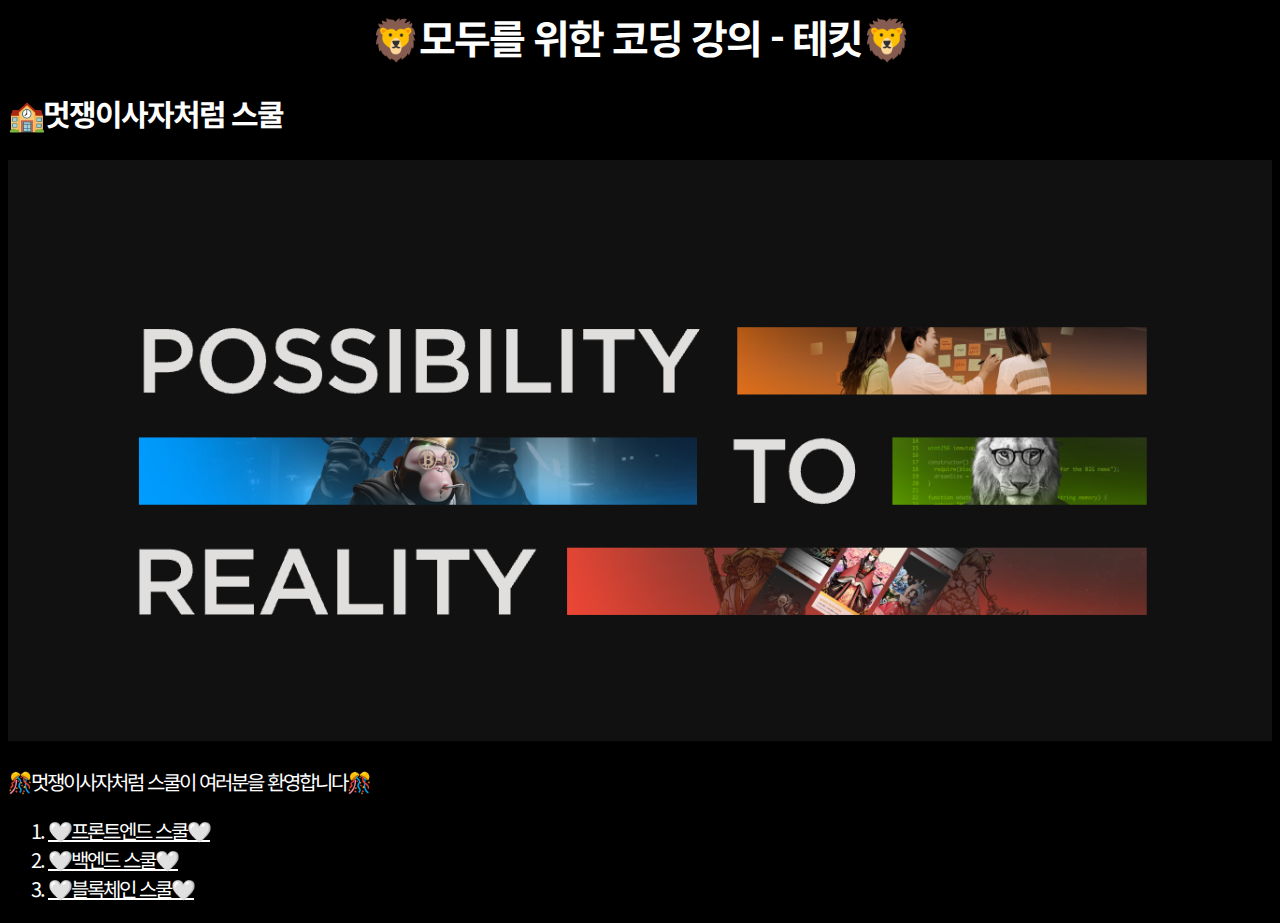
<file: index.html>
<!DOCTYPE html>
<html lang="ko">

<head>
    <meta charset="UTF-8">
    <meta http-equiv="X-UA-Compatible" content="IE=edge">
    <meta name="viewport" content="width=device-width, initial-scale=1.0">
    <title>멋쟁이사자처럼:)</title>

    <link rel="stylesheet" href="./style.css">


    <meta property="og:title" content="멋쟁이사자처럼🦁🖤">
    <meta property="og:description" content="멋쟁이사자처럼과 함께한 ran's page">
    <meta property="og:image" content="./image.JPEG">
    <link rel="preconnect" href="https://fonts.googleapis.com">
    <link rel="preconnect" href="https://fonts.gstatic.com" crossorigin>
    <link href="https://fonts.googleapis.com/css2?family=Noto+Sans+KR&display=swap" rel="stylesheet">


</head>

<body>

    <h1>🦁모두를 위한 코딩 강의 - 테킷🦁</h1>
    <div>
        <h2>🏫멋쟁이사자처럼 스쿨</h2>
    </div>

    <div class="container">
        <img src="black.png" alt="my image">
    </div>


    <div>
        <p>🎊멋쟁이사자처럼 스쿨이 여러분을 환영합니다🎊</p>

        <ol>
            <li><a href="https://techit.education/?utm_source=naver&utm_medium=bsa_PC&utm_campaign=naver_bsa_Ondemand&utm_term=%ED%85%8C%ED%82%B7&utm_content=homeilnk
                " target="_blank">🤍프론트엔드 스쿨🤍</a></li>
            <li><a href="https://techit.education/?utm_source=naver&utm_medium=bsa_PC&utm_campaign=naver_bsa_Ondemand&utm_term=%ED%85%8C%ED%82%B7&utm_content=homeilnk
                " target="_blank">🤍백엔드 스쿨🤍</a></li>
            <li><a href="#">🤍블록체인 스쿨🤍</a></li>
        </ol>
    </div>

</body>

</html>
</file>
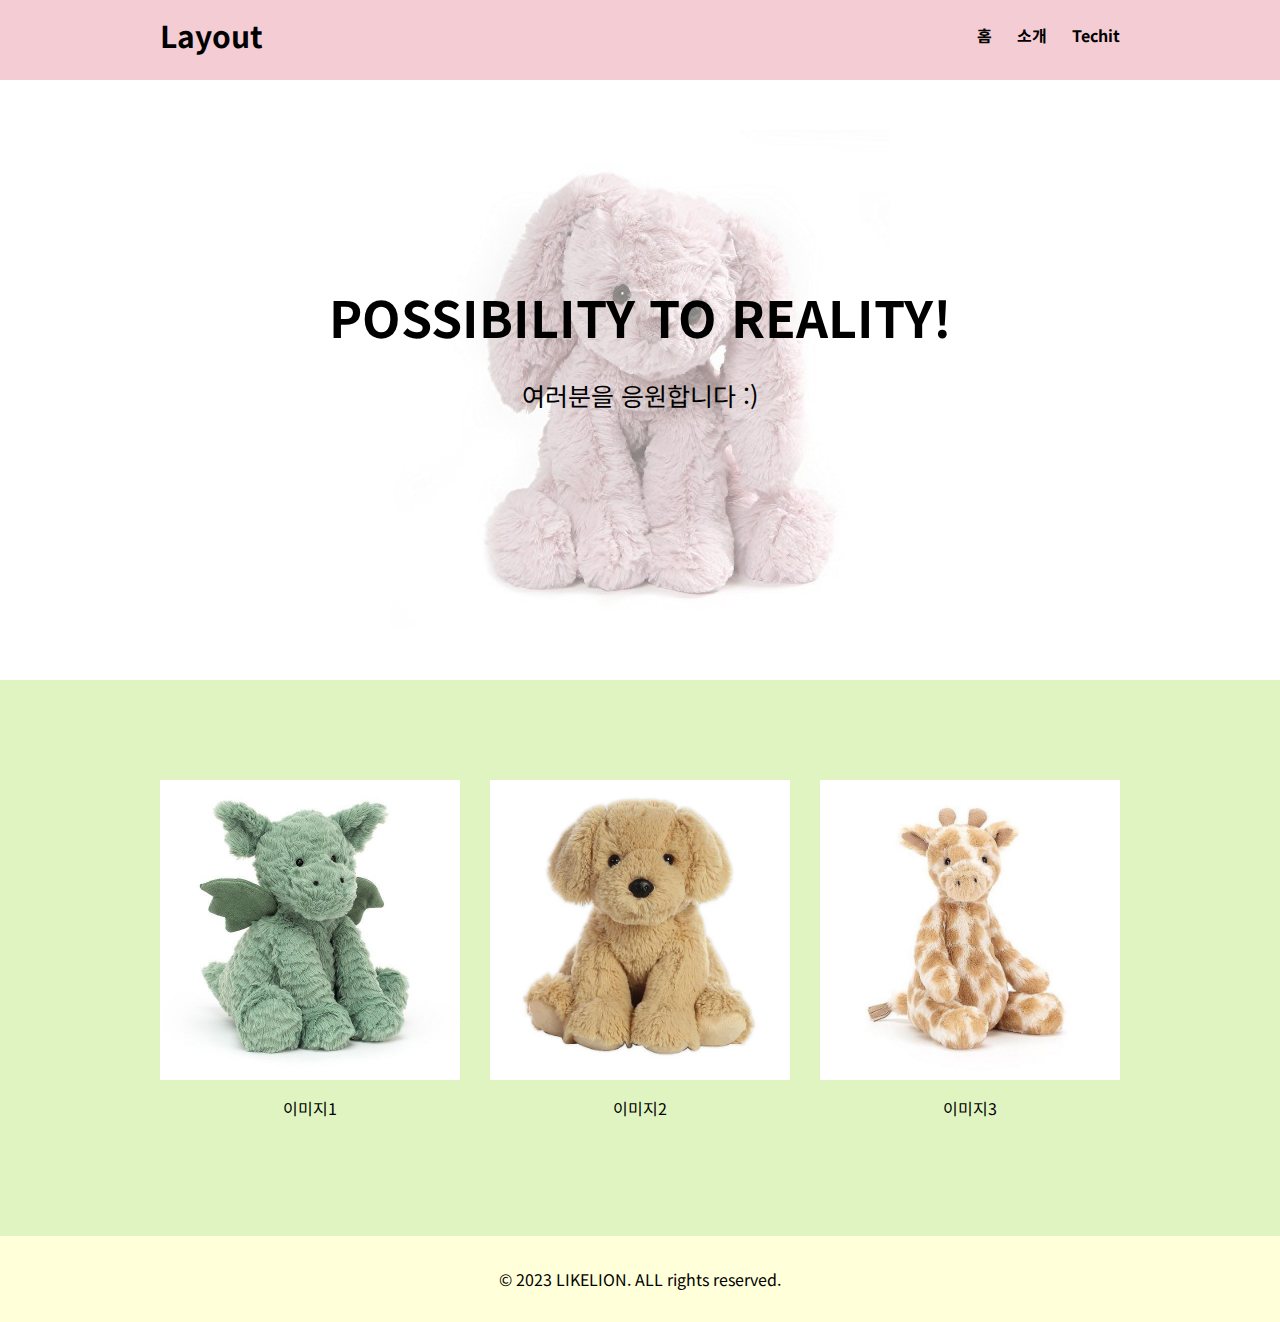
<file: 0502/layout_tutorial/index.html>
<!DOCTYPE html>
<html lang="ko">

<head>
    <meta charset="UTF-8">
    <meta http-equiv="X-UA-Compatible" content="IE=edge">
    <meta name="viewport" content="width=device-width, initial-scale=1.0">
    <title>레이아웃</title>

    <link rel="stylesheet" href="./tutorial.css">

    <link rel="preconnect" href="https://fonts.googleapis.com">
    <link rel="preconnect" href="https://fonts.gstatic.com" crossorigin>
    <link href="https://fonts.googleapis.com/css2?family=Noto+Sans+KR&display=swap" rel="stylesheet">

    <meta property="og:title" content="멋쟁이사자처럼 pink ver.🦁💗">
    <meta property="og:description" content="멋쟁이사자처럼 pink ver. 입니다.">
    <meta property="og:image" content="./cute5.jpeg">

    <!-- <link 폰트어썸 연결 ㅠㅠ> -->
</head>

<body>
    <nav>
        <div class="container">
            <h1 class="nav-logo"><a href="./index.html">Layout</a></h1>
            <div class="nav-menu">
                <ul class="nav-btn">
                    <li><a href="./index.html">홈</a></li>
                    <li><a href="#">소개</a></li>
                    <li><a href="https://techit.education/" target="_blank">Techit</a></li>
                </ul>
            </div>
        </div>
    </nav>

    <header class="hd">
        <div class="container">
            <h2 class="hd-title">POSSIBILITY TO REALITY!</h2>
            <p class="hd-content">여러분을 응원합니다 :)</p>
        </div>
    </header>

    <section class="sec">
        <div class="container">

            <article class="artc">
                <div class="card-img">
                    <img src="./cute2.jpeg" alt="이미지1">
                </div>
                <p>이미지1</p>
            </article>

            <article class="artc">
                <div class="card-img">
                    <img src="./cute3.jpeg" alt="이미지2">
                </div>
                <p>이미지2</p>
            </article>

            <article class="artc">
                <div class="card-img">
                    <img src="./cute4.jpeg" alt="이미지3">
                </div>
                <p>이미지3</p>
            </article>

        </div>
    </section>

    <footer class="ft">
        <div class="container">
            <p>&copy; 2023 LIKELION. ALL rights reserved. </p>
        </div>
    </footer>

</body>

</html>
</file>
<file: style.css>
body {
    font-size : 20px;
    font-family: 'Noto Sans KR', sans-serif;
    color: white;
}
html {
    font-size: 10px;
    letter-spacing:-0.2em;
}
h1 {
    font-size: 4rem;
    margin: 0 auto;
    text-align: center;
    font-family: 'Noto Sans KR', sans-serif;
}

body {
    background-color : black;
}
a:link {
    color : white;
}
a:visited {
    color : white;
}
img {
    max-width: 100%;
}
</file>
<file: 0502/layout_tutorial/tutorial.css>
* {
    box-sizing: border-box;
}

body {
    margin:0;
    padding:0;
    font-family:'Noto Sans KR', sans-serif; 
}

a:link, a:visited {
    text-decoration: none;
    color: black;
}

.container {
    width: 960px;
    margin: 0 auto;
}

/* navigation bar */
nav {
    height: 80px;
    background-color: rgb(243, 204, 212);
    line-height: 70px;
}

nav::after {
    content: "";
    display: block;
    clear: both;
}

.nav-logo {
    font-size: 30px;
    float: left;
    margin: 0;
}

.nav-menu {
    float: right;
}

.nav-btn {
    list-style-type: none;
    margin: 0;
}

ul.nav-btn > li {
    float: left;
    margin-left: 25px;
    font-weight: bold;
}

/* header */
.hd {
    position: relative;
    height: 600px;
    text-align: center;
}

.hd-title {
    font-size: 50px;
    margin-top: 0;
    margin-bottom: 20px;
    padding-top: 200px;
}

.hd-content {
    font-size: 25px;
}

.hd:before {
    content: "";
    display: block;
    position:absolute;
    left:0;
    top:0;
    width:100%;
    height:100%;
    opacity: 0.5;
    background-image: url("./cute1.jpeg");
    background-size:auto;
    background-position: center;
    background-repeat: no-repeat;
}

.hd .container {
    position: relative;
    color: black;
}

/* section */
.sec {
    text-align: center;
    padding: 100px 0;
    background-color: rgb(224, 244, 194);
}

.sec article {
    float: left;
    width: 300px;
    margin-right: 30px;
}

.sec article:last-child {
    margin-right: 0;
}

.sec article img {
    width: 100%;
    height: auto;
}

.card-img {
    overflow: hidden;
    width: 300px;
    height: 300px;
}

.sec::after {
    content: "";
    display: block;
    clear: both;
}

/* footer */
.ft {
    padding: 15px;
    text-align: center;
    background-color: rgb(255, 255, 217)
}
</file>
